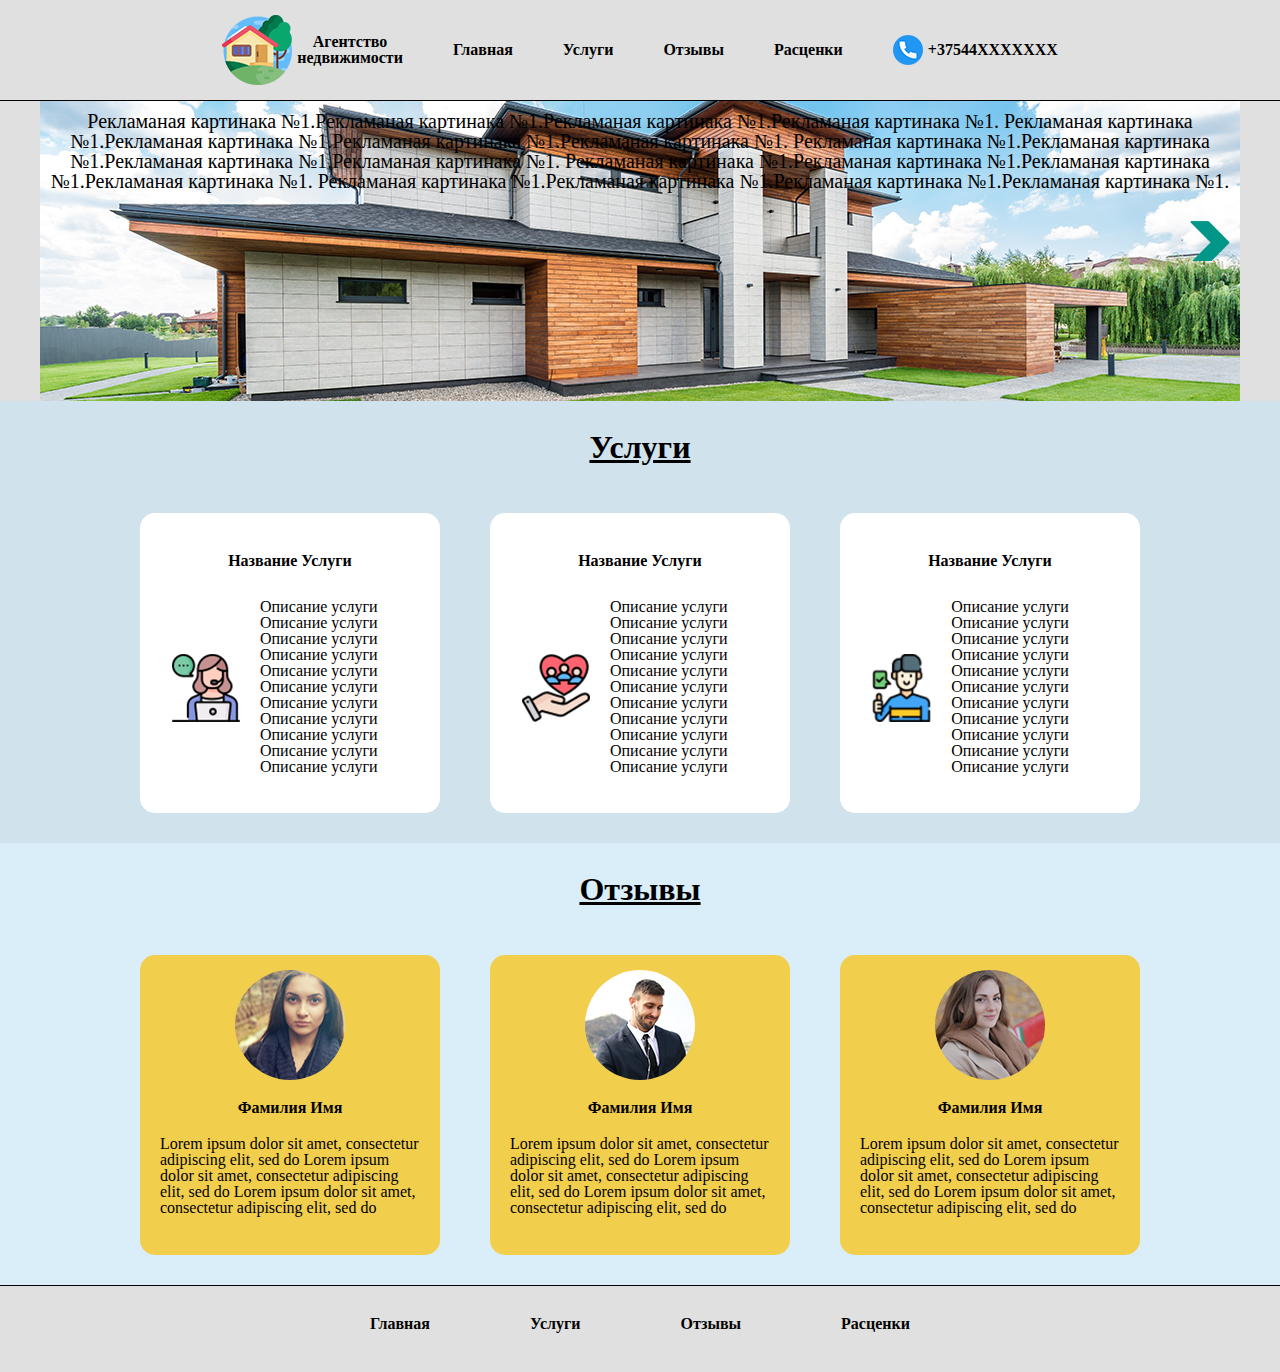
<file: index.html>
<!DOCTYPE html>
<html lang="en">
<head>
    <meta charset="UTF-8">
    <meta name="viewport" content="width=device-width, initial-scale=1.0">
    <link rel="stylesheet" href="./style/reset.css">
    <link rel="stylesheet" href="./style/nav.css">
    <link rel="stylesheet" href="./style/slide.css">
    <link rel="stylesheet" href="./style/services.css">
    <link rel="stylesheet" href="./style/reviews.css">
    <link rel="stylesheet" href="./style/footer.css">
    <title>Агенство недвижимости</title>
</head>
<body>
    <header>
        <div class="container">
            <nav>
                <div class="nav__menu">
                    <div class="logo">
                        <img src="./img/nav/logo.png" alt="logo">
                        <h1>Агентство<br> недвижимости</h1>
                    </div>
                    <div class="menu">
                        <a href="./index.html">Главная</a>
                        <a href="./service.html">Услуги</a>
                        <a href="#">Отзывы</a>
                        <a href="./price.html">Расценки</a>
                        <a href="tel:+37544XXXXXXX">
                        <div class="menu__tel">
                            <img src="./img/nav/tel.png" alt="phone">
                            <span>+37544XXXXXXX</span>
                        </div>
                        </a>
                    </div>
                    <div class="burger__menu">
                        <img class="open_burg_menu" src="./img/nav/burger_menu.png" alt="close_bg">
                        <img class="close_burg_menu" src="./img/nav/close_bgm.png" alt="open_bg">
                    </div>
                </div>
        
                <div class="bg_menu-list">
                    <a href="./index.html">Главная</a>
                    <a href="./service.html">Услуги</a>
                    <a href="#">Отзывы</a>
                    <a href="./price.html">Расценки</a>
                    <a href="tel:+37544XXXXXXX">
                    <div class="menu__tel">
                    <img src="./img/nav/tel.png" alt="phone">
                    <span>+37544XXXXXXX</span>
                    </div>
                    </a>
                </div>

            </nav>
        </div><!--container-->
    </header>

    <section class="slider">
        <div class="container">
            <div class="slider__window">
                <div class="slider__line">
                    <div class="slide slide_1">
                        <p>Рекламаная картинака №1.Рекламаная картинака №1.Рекламаная картинака №1.Рекламаная картинака №1.
                            Рекламаная картинака №1.Рекламаная картинака №1.Рекламаная картинака №1.Рекламаная картинака №1.
                            Рекламаная картинака №1.Рекламаная картинака №1.Рекламаная картинака №1.Рекламаная картинака №1.
                            Рекламаная картинака №1.Рекламаная картинака №1.Рекламаная картинака №1.Рекламаная картинака №1.
                            Рекламаная картинака №1.Рекламаная картинака №1.Рекламаная картинака №1.Рекламаная картинака №1.
                        </p>
                        <span class="arrow__right"></span>
                    </div>

                    <div class="slide slide_2">
                        <p>Рекламаная картинака №2.Рекламаная картинака №2.Рекламаная картинака №2.Рекламаная картинака №1.
                            Рекламаная картинака №2.Рекламаная картинака №2.Рекламаная картинака №2.Рекламаная картинака №1.
                            Рекламаная картинака №2.Рекламаная картинака №2.Рекламаная картинака №2.Рекламаная картинака №1.
                            Рекламаная картинака №2.Рекламаная картинака №2.Рекламаная картинака №2.Рекламаная картинака №1.
                            Рекламаная картинака №2.Рекламаная картинака №2.Рекламаная картинака №2.Рекламаная картинака №2.
                        </p>
                        <span class="arrow__left"></span>
                        <span class="arrow__right"></span>
                    </div>

                    <div class="slide slide_3">
                        <p>Рекламаная картинака №3.Рекламаная картинака №3.Рекламаная картинака №3.Рекламаная картинака №3.
                            Рекламаная картинака №3.Рекламаная картинака №3.Рекламаная картинака №3.Рекламаная картинака №3.
                            Рекламаная картинака №3.Рекламаная картинака №3.Рекламаная картинака №3.Рекламаная картинака №3.
                            Рекламаная картинака №3.Рекламаная картинака №3.Рекламаная картинака №3.Рекламаная картинака №3.
                            Рекламаная картинака №3.Рекламаная картинака №3.Рекламаная картинака №3.Рекламаная картинака №3.
                        </p>
                        <span class="arrow__left"></span>
                        <span class="arrow__right"></span>
                    </div>

                    <div class="slide slide_4">
                        <p>Рекламаная картинака №4.Рекламаная картинака №4.Рекламаная картинака №4.Рекламаная картинака №4.
                            Рекламаная картинака №4.Рекламаная картинака №4.Рекламаная картинака №4.Рекламаная картинака №4.
                            Рекламаная картинака №4.Рекламаная картинака №4.Рекламаная картинака №4.Рекламаная картинака №4.
                            Рекламаная картинака №4.Рекламаная картинака №4.Рекламаная картинака №4.Рекламаная картинака №4.
                            Рекламаная картинака №4.Рекламаная картинака №4.Рекламаная картинака №4.Рекламаная картинака №4.
                        </p>
                        <span class="arrow__left"></span>
                    </div>

                </div><!--silde__line-->
            </div><!--slider__window-->
        </div><!--container-->
    </section>

    <section class="services">
        <div class="container">
            <h2>Услуги</h2>
            <div class="services__container">

                <a href="./service.html">
                <div class="services__item">
                    <p>Название Услуги</p>
                    <div class="item__container">
                        <img src="./img/services/service_1.png" alt="services__item">
                        <span>Описание услуги Описание услуги Описание услуги Описание услуги
                            Описание услуги Описание услуги Описание услуги Описание услуги
                            Описание услуги Описание услуги Описание услуги Описание услуги
                        </span>
                    </div>
                </div>
                </a>

                <a href="./service.html">
                    <div class="services__item">
                        <p>Название Услуги</p>
                        <div class="item__container">
                            <img src="./img/services/service_2.png" alt="services__item">
                            <span>Описание услуги Описание услуги Описание услуги Описание услуги
                                Описание услуги Описание услуги Описание услуги Описание услуги
                                Описание услуги Описание услуги Описание услуги Описание услуги
                            </span>
                        </div>
                    </div>
                    </a>

                    <a href="./service.html">
                        <div class="services__item">
                            <p>Название Услуги</p>
                            <div class="item__container">
                                <img src="./img/services/service_3.png" alt="services__item">
                                <span>Описание услуги Описание услуги Описание услуги Описание услуги
                                    Описание услуги Описание услуги Описание услуги Описание услуги
                                    Описание услуги Описание услуги Описание услуги Описание услуги
                                </span>
                            </div>
                        </div>
                        </a>

            </div>
        </div><!--container-->
    </section>

    <section class="reviews">
        <div class="container">
            <h2>Отзывы</h2>
            <div class="reviews__container">

                <div class="reviews__item">
                    <div class="foto__client client_one"></div>
                    <p>Фамилия Имя</p>
                    <span>Lorem ipsum dolor sit amet, consectetur adipiscing elit, sed do
                        Lorem ipsum dolor sit amet, consectetur adipiscing elit, sed do
                        Lorem ipsum dolor sit amet, consectetur adipiscing elit, sed do
                    </span>
                </div>

                <div class="reviews__item">
                    <div class="foto__client client_two"></div>
                    <p>Фамилия Имя</p>
                    <span>Lorem ipsum dolor sit amet, consectetur adipiscing elit, sed do
                        Lorem ipsum dolor sit amet, consectetur adipiscing elit, sed do
                        Lorem ipsum dolor sit amet, consectetur adipiscing elit, sed do
                    </span>
                </div>

                <div class="reviews__item">
                    <div class="foto__client client_tree"></div>
                    <p>Фамилия Имя</p>
                    <span>Lorem ipsum dolor sit amet, consectetur adipiscing elit, sed do
                        Lorem ipsum dolor sit amet, consectetur adipiscing elit, sed do
                        Lorem ipsum dolor sit amet, consectetur adipiscing elit, sed do
                    </span>
                </div>

            </div><!--reviews__container-->
        </div><!--container-->
    </section>

    <footer>
        <div class="container">
            <div class="footer__menu">
                <a href="./index.html">Главная</a>
                <a href="./service.html">Услуги</a>
                <a href="#">Отзывы</a>
                <a href="./price.html">Расценки</a>
            </div>
        </div>
    </footer>

    <script src="script.js"></script>
</body>
</html>
</file>
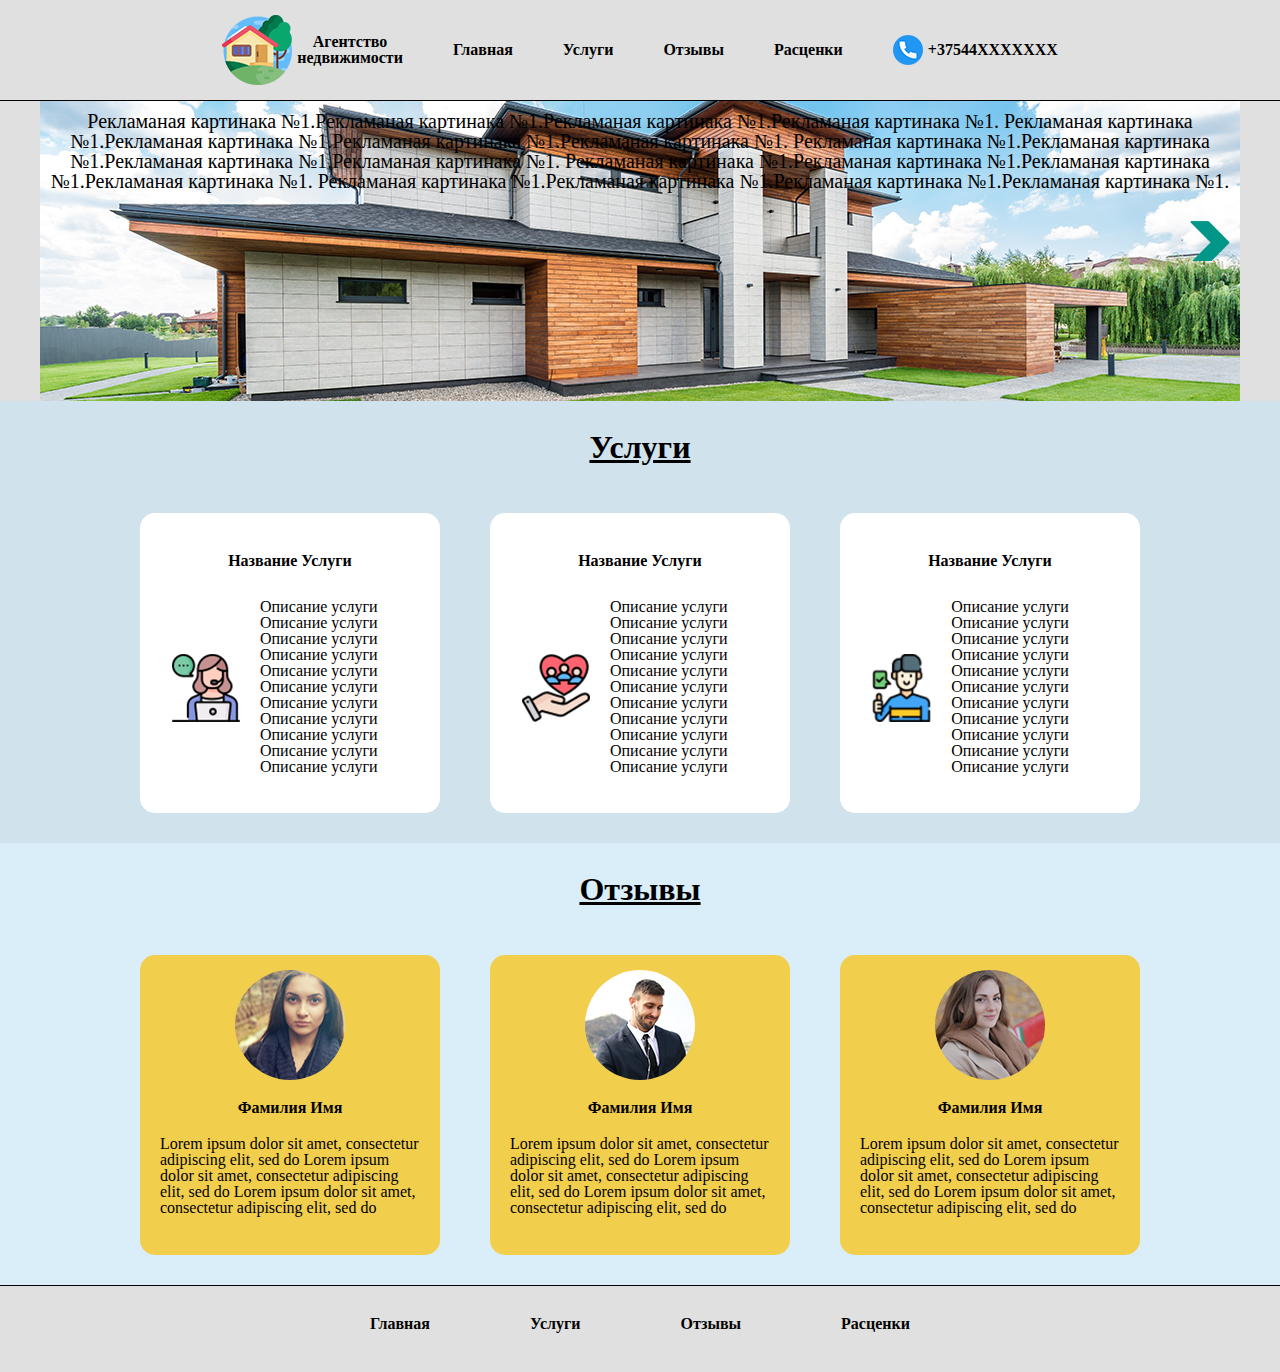
<file: home.html>
<!DOCTYPE html>
<html lang="en">
<head>
    <meta charset="UTF-8">
    <meta name="viewport" content="width=device-width, initial-scale=1.0">
    <link rel="stylesheet" href="./style/reset.css">
    <link rel="stylesheet" href="./style/nav.css">
    <link rel="stylesheet" href="./style/slide.css">
    <link rel="stylesheet" href="./style/services.css">
    <link rel="stylesheet" href="./style/reviews.css">
    <link rel="stylesheet" href="./style/footer.css">
    <title>Агенство недвижимости</title>
</head>
<body>
    <header>
        <div class="container">
            <nav>
                <div class="nav__menu">
                    <div class="logo">
                        <img src="./img/nav/logo.png" alt="logo">
                        <h1>Агентство<br> недвижимости</h1>
                    </div>
                    <div class="menu">
                        <a href="./home.html">Главная</a>
                        <a href="./service.html">Услуги</a>
                        <a href="#">Отзывы</a>
                        <a href="./price.html">Расценки</a>
                        <a href="tel:+37544XXXXXXX">
                        <div class="menu__tel">
                            <img src="./img/nav/tel.png" alt="phone">
                            <span>+37544XXXXXXX</span>
                        </div>
                        </a>
                    </div>
                    <div class="burger__menu">
                        <img class="open_burg_menu" src="./img/nav/burger_menu.png" alt="close_bg">
                        <img class="close_burg_menu" src="./img/nav/close_bgm.png" alt="open_bg">
                    </div>
                </div>
        
                <div class="bg_menu-list">
                    <a href="./home.html">Главная</a>
                    <a href="./service.html">Услуги</a>
                    <a href="#">Отзывы</a>
                    <a href="./price.html">Расценки</a>
                    <a href="tel:+37544XXXXXXX">
                    <div class="menu__tel">
                    <img src="./img/nav/tel.png" alt="phone">
                    <span>+37544XXXXXXX</span>
                    </div>
                    </a>
                </div>

            </nav>
        </div><!--container-->
    </header>

    <section class="slider">
        <div class="container">
            <div class="slider__window">
                <div class="slider__line">
                    <div class="slide slide_1">
                        <p>Рекламаная картинака №1.Рекламаная картинака №1.Рекламаная картинака №1.Рекламаная картинака №1.
                            Рекламаная картинака №1.Рекламаная картинака №1.Рекламаная картинака №1.Рекламаная картинака №1.
                            Рекламаная картинака №1.Рекламаная картинака №1.Рекламаная картинака №1.Рекламаная картинака №1.
                            Рекламаная картинака №1.Рекламаная картинака №1.Рекламаная картинака №1.Рекламаная картинака №1.
                            Рекламаная картинака №1.Рекламаная картинака №1.Рекламаная картинака №1.Рекламаная картинака №1.
                        </p>
                        <span class="arrow__right"></span>
                    </div>

                    <div class="slide slide_2">
                        <p>Рекламаная картинака №2.Рекламаная картинака №2.Рекламаная картинака №2.Рекламаная картинака №1.
                            Рекламаная картинака №2.Рекламаная картинака №2.Рекламаная картинака №2.Рекламаная картинака №1.
                            Рекламаная картинака №2.Рекламаная картинака №2.Рекламаная картинака №2.Рекламаная картинака №1.
                            Рекламаная картинака №2.Рекламаная картинака №2.Рекламаная картинака №2.Рекламаная картинака №1.
                            Рекламаная картинака №2.Рекламаная картинака №2.Рекламаная картинака №2.Рекламаная картинака №2.
                        </p>
                        <span class="arrow__left"></span>
                        <span class="arrow__right"></span>
                    </div>

                    <div class="slide slide_3">
                        <p>Рекламаная картинака №3.Рекламаная картинака №3.Рекламаная картинака №3.Рекламаная картинака №3.
                            Рекламаная картинака №3.Рекламаная картинака №3.Рекламаная картинака №3.Рекламаная картинака №3.
                            Рекламаная картинака №3.Рекламаная картинака №3.Рекламаная картинака №3.Рекламаная картинака №3.
                            Рекламаная картинака №3.Рекламаная картинака №3.Рекламаная картинака №3.Рекламаная картинака №3.
                            Рекламаная картинака №3.Рекламаная картинака №3.Рекламаная картинака №3.Рекламаная картинака №3.
                        </p>
                        <span class="arrow__left"></span>
                        <span class="arrow__right"></span>
                    </div>

                    <div class="slide slide_4">
                        <p>Рекламаная картинака №4.Рекламаная картинака №4.Рекламаная картинака №4.Рекламаная картинака №4.
                            Рекламаная картинака №4.Рекламаная картинака №4.Рекламаная картинака №4.Рекламаная картинака №4.
                            Рекламаная картинака №4.Рекламаная картинака №4.Рекламаная картинака №4.Рекламаная картинака №4.
                            Рекламаная картинака №4.Рекламаная картинака №4.Рекламаная картинака №4.Рекламаная картинака №4.
                            Рекламаная картинака №4.Рекламаная картинака №4.Рекламаная картинака №4.Рекламаная картинака №4.
                        </p>
                        <span class="arrow__left"></span>
                    </div>

                </div><!--silde__line-->
            </div><!--slider__window-->
        </div><!--container-->
    </section>

    <section class="services">
        <div class="container">
            <h2>Услуги</h2>
            <div class="services__container">

                <a href="./service.html">
                <div class="services__item">
                    <p>Название Услуги</p>
                    <div class="item__container">
                        <img src="./img/services/service_1.png" alt="services__item">
                        <span>Описание услуги Описание услуги Описание услуги Описание услуги
                            Описание услуги Описание услуги Описание услуги Описание услуги
                            Описание услуги Описание услуги Описание услуги Описание услуги
                        </span>
                    </div>
                </div>
                </a>

                <a href="./service.html">
                    <div class="services__item">
                        <p>Название Услуги</p>
                        <div class="item__container">
                            <img src="./img/services/service_2.png" alt="services__item">
                            <span>Описание услуги Описание услуги Описание услуги Описание услуги
                                Описание услуги Описание услуги Описание услуги Описание услуги
                                Описание услуги Описание услуги Описание услуги Описание услуги
                            </span>
                        </div>
                    </div>
                    </a>

                    <a href="./service.html">
                        <div class="services__item">
                            <p>Название Услуги</p>
                            <div class="item__container">
                                <img src="./img/services/service_3.png" alt="services__item">
                                <span>Описание услуги Описание услуги Описание услуги Описание услуги
                                    Описание услуги Описание услуги Описание услуги Описание услуги
                                    Описание услуги Описание услуги Описание услуги Описание услуги
                                </span>
                            </div>
                        </div>
                        </a>

            </div>
        </div><!--container-->
    </section>

    <section class="reviews">
        <div class="container">
            <h2>Отзывы</h2>
            <div class="reviews__container">

                <div class="reviews__item">
                    <div class="foto__client client_one"></div>
                    <p>Фамилия Имя</p>
                    <span>Lorem ipsum dolor sit amet, consectetur adipiscing elit, sed do
                        Lorem ipsum dolor sit amet, consectetur adipiscing elit, sed do
                        Lorem ipsum dolor sit amet, consectetur adipiscing elit, sed do
                    </span>
                </div>

                <div class="reviews__item">
                    <div class="foto__client client_two"></div>
                    <p>Фамилия Имя</p>
                    <span>Lorem ipsum dolor sit amet, consectetur adipiscing elit, sed do
                        Lorem ipsum dolor sit amet, consectetur adipiscing elit, sed do
                        Lorem ipsum dolor sit amet, consectetur adipiscing elit, sed do
                    </span>
                </div>

                <div class="reviews__item">
                    <div class="foto__client client_tree"></div>
                    <p>Фамилия Имя</p>
                    <span>Lorem ipsum dolor sit amet, consectetur adipiscing elit, sed do
                        Lorem ipsum dolor sit amet, consectetur adipiscing elit, sed do
                        Lorem ipsum dolor sit amet, consectetur adipiscing elit, sed do
                    </span>
                </div>

            </div><!--reviews__container-->
        </div><!--container-->
    </section>

    <footer>
        <div class="container">
            <div class="footer__menu">
                <a href="./home.html">Главная</a>
                <a href="./service.html">Услуги</a>
                <a href="#">Отзывы</a>
                <a href="./price.html">Расценки</a>
            </div>
        </div>
    </footer>

    <script src="script.js"></script>
</body>
</html>
</file>
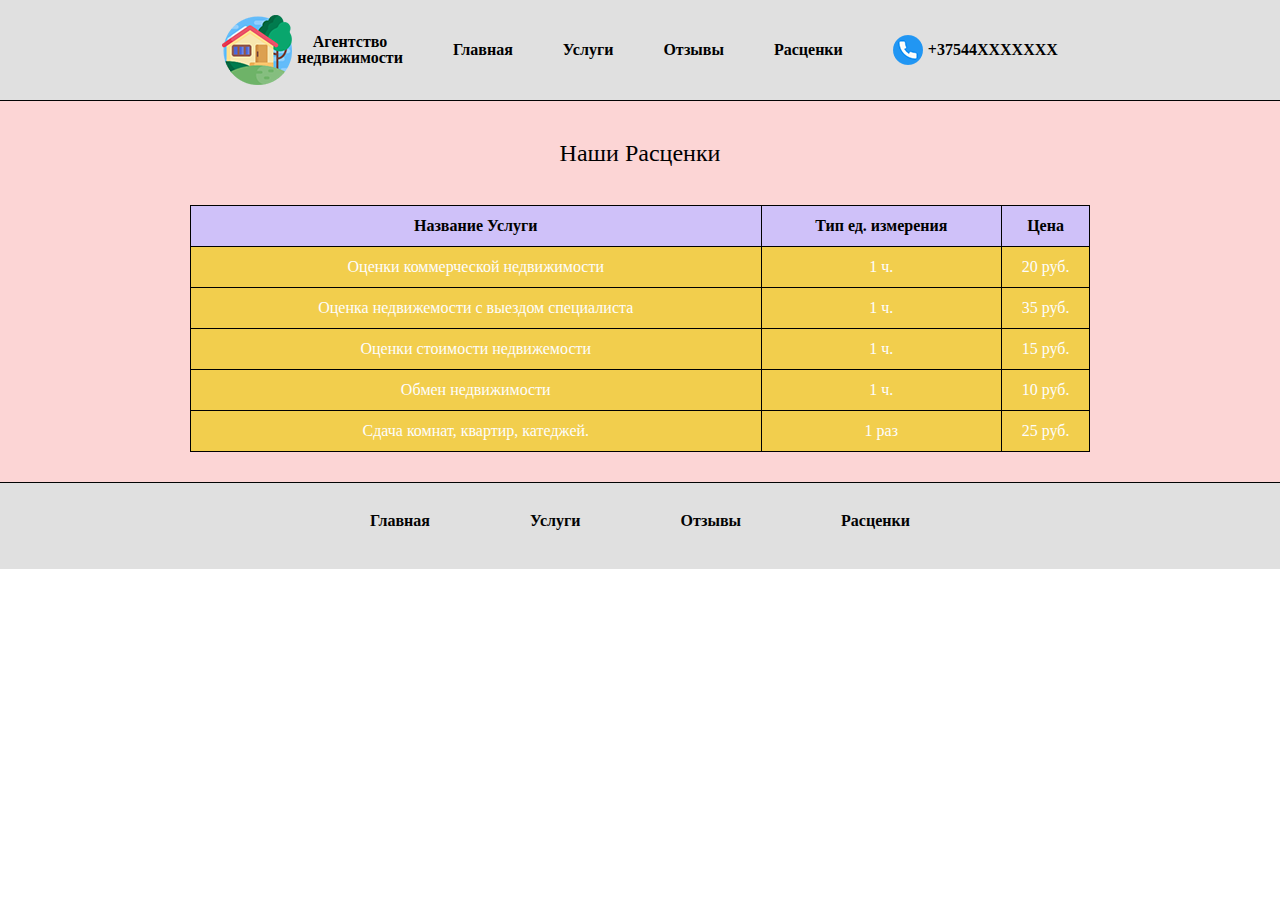
<file: price.html>
<!DOCTYPE html>
<html lang="en">
<head>
    <meta charset="UTF-8">
    <meta name="viewport" content="width=device-width, initial-scale=1.0">
    <link rel="stylesheet" href="./style/reset.css">
    <link rel="stylesheet" href="./style/nav.css">
    <link rel="stylesheet" href="./style/footer.css">
    <link rel="stylesheet" href="./style/price.css">
    <title>Наши Услуги</title>
</head>
<body>
    <header>
        <div class="container">
            <nav>
                <div class="nav__menu">
                    <div class="logo">
                        <img src="./img/nav/logo.png" alt="logo">
                        <h1>Агентство<br> недвижимости</h1>
                    </div>
                    <div class="menu">
                        <a href="./index.html">Главная</a>
                        <a href="./service.html">Услуги</a>
                        <a href="#">Отзывы</a>
                        <a href="./price.html">Расценки</a>
                        <a href="tel:+37544XXXXXXX">
                        <div class="menu__tel">
                            <img src="./img/nav/tel.png" alt="phone">
                            <span>+37544XXXXXXX</span>
                        </div>
                        </a>
                    </div>
                    <div class="burger__menu">
                        <img class="open_burg_menu" src="./img/nav/burger_menu.png" alt="close_bg">
                        <img class="close_burg_menu" src="./img/nav/close_bgm.png" alt="open_bg">
                    </div>
                </div>
        
                <div class="bg_menu-list">
                    <a href="./index.html">Главная</a>
                    <a href="./service.html">Услуги</a>
                    <a href="#">Отзывы</a>
                    <a href="./price.html">Расценки</a>
                    <a href="tel:+37544XXXXXXX">
                    <div class="menu__tel">
                    <img src="./img/nav/tel.png" alt="phone">
                    <span>+37544XXXXXXX</span>
                    </div>
                    </a>
                </div>

            </nav>
        </div><!--container-->
    </header>
    
    <section class="price">
        <div class="container">
            <h2>Наши Расценки</h2>
            <table>
                <thead>
                    <tr><th>Название Услуги</th><th>Тип ед. измерения</th><th>Цена</th></tr></thead>
                <tbody>
                    <tr><td>Оценки коммерческой недвижимости</td><td>1 ч.</td><td>20 руб.</td></tr>
                    <tr><td>Оценка недвижемости с выездом специалиста</td><td>1 ч.</td><td>35 руб.</td></tr>
                    <tr><td>Оценки стоимости недвижемости</td><td>1 ч.</td><td>15 руб.</td></tr>
                    <tr><td>Обмен недвижимости</td><td>1 ч.</td><td>10 руб.</td></tr>
                    <tr><td>Сдача комнат, квартир, катеджей.</td><td>1 раз</td><td>25 руб.</td></tr>
                </tbody>
            </table>
        </div><!--container-->
    </section>

    <footer>
        <div class="container">
            <div class="footer__menu">
                <a href="./index.html">Главная</a>
                <a href="./service.html">Услуги</a>
                <a href="#">Отзывы</a>
                <a href="./price.html">Расценки</a>
            </div>
        </div>
    </footer>

    <script src="script.js"></script>
</body>
</html>
</file>
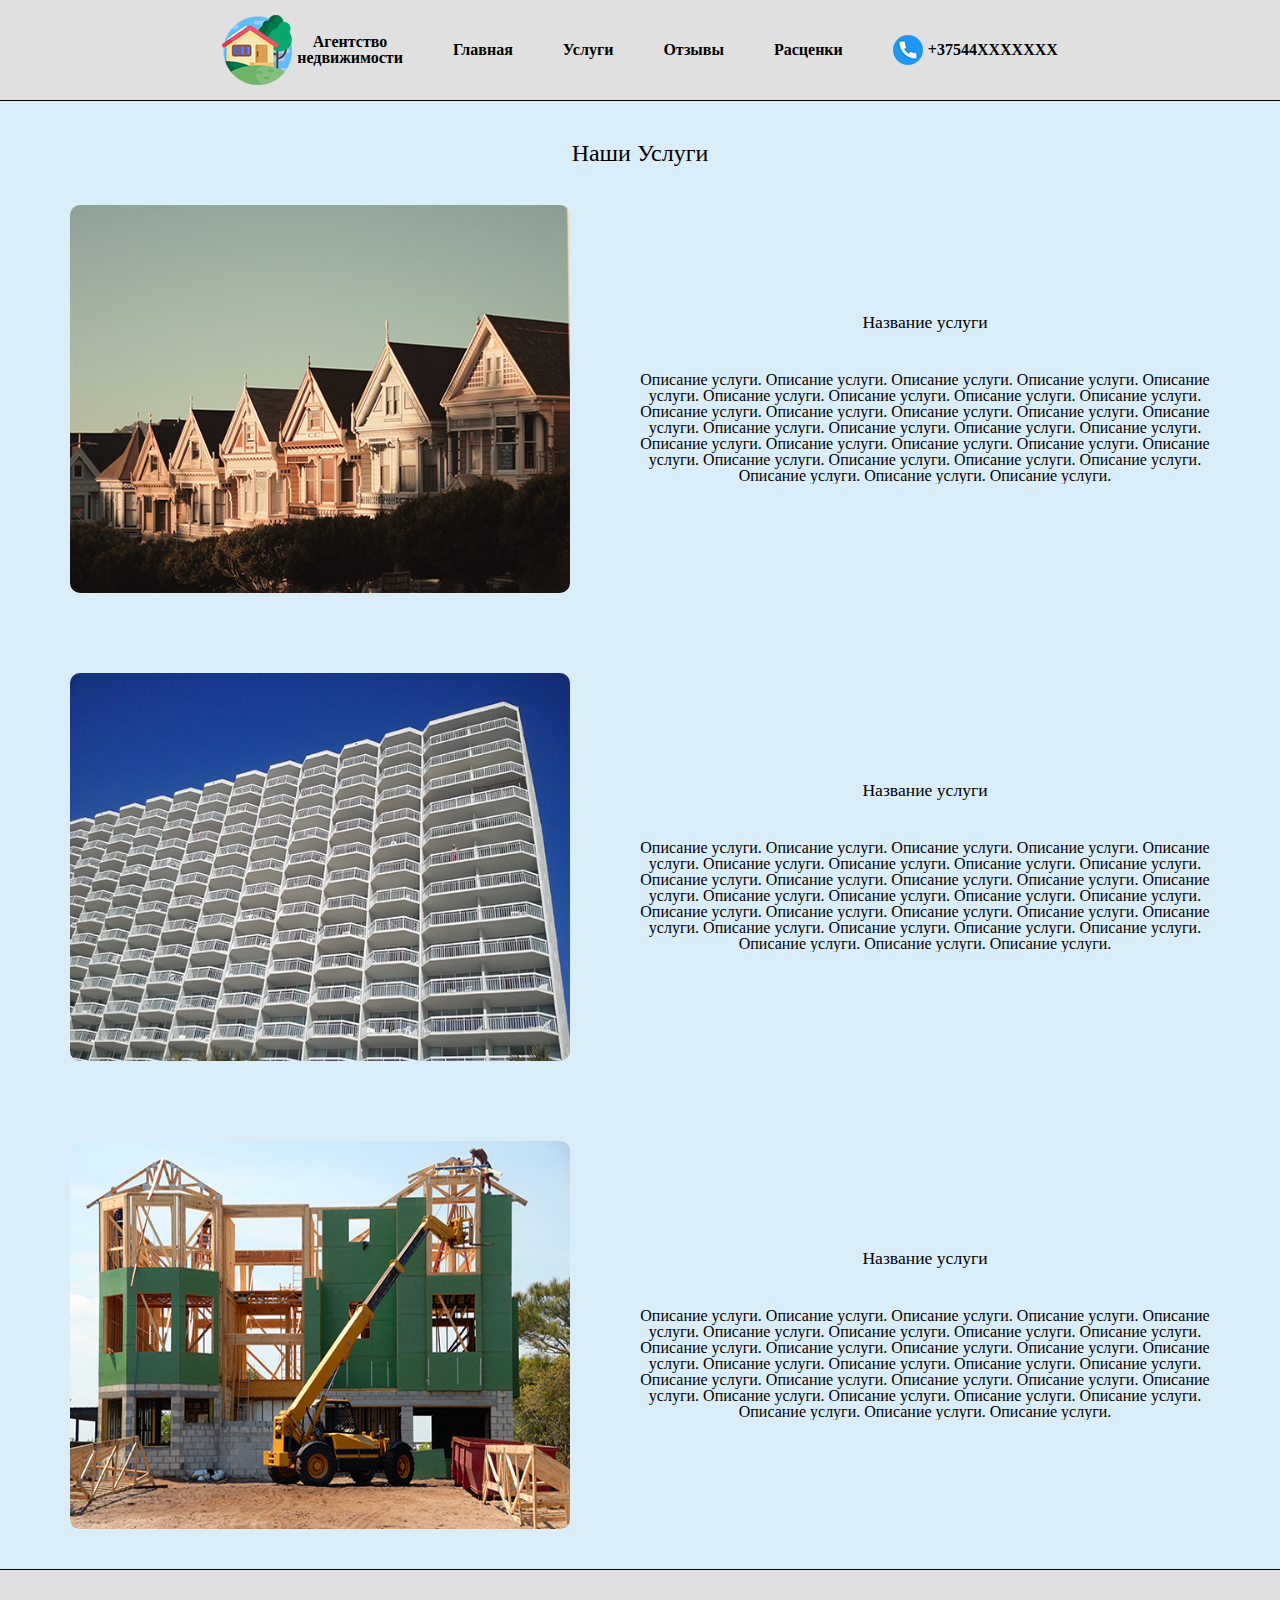
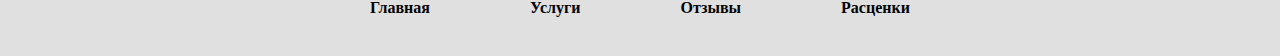
<file: service.html>
<!DOCTYPE html>
<html lang="en">
<head>
    <meta charset="UTF-8">
    <meta name="viewport" content="width=device-width, initial-scale=1.0">
    <link rel="stylesheet" href="./style/reset.css">
    <link rel="stylesheet" href="./style/nav.css">
    <link rel="stylesheet" href="./style/footer.css">
    <link rel="stylesheet" href="./style/our_service.css">
    <title>Наши Услуги</title>
</head>
<body>
    <header>
        <div class="container">
            <nav>
                <div class="nav__menu">
                    <div class="logo">
                        <img src="./img/nav/logo.png" alt="logo">
                        <h1>Агентство<br> недвижимости</h1>
                    </div>
                    <div class="menu">
                        <a href="./index.html">Главная</a>
                        <a href="./service.html">Услуги</a>
                        <a href="#">Отзывы</a>
                        <a href="./price.html">Расценки</a>
                        <a href="tel:+37544XXXXXXX">
                        <div class="menu__tel">
                            <img src="./img/nav/tel.png" alt="phone">
                            <span>+37544XXXXXXX</span>
                        </div>
                        </a>
                    </div>
                    <div class="burger__menu">
                        <img class="open_burg_menu" src="./img/nav/burger_menu.png" alt="close_bg">
                        <img class="close_burg_menu" src="./img/nav/close_bgm.png" alt="open_bg">
                    </div>
                </div>
        
                <div class="bg_menu-list">
                    <a href="./index.html">Главная</a>
                    <a href="./service.html">Услуги</a>
                    <a href="#">Отзывы</a>
                    <a href="./price.html">Расценки</a>
                    <a href="tel:+37544XXXXXXX">
                    <div class="menu__tel">
                    <img src="./img/nav/tel.png" alt="phone">
                    <span>+37544XXXXXXX</span>
                    </div>
                    </a>
                </div>

            </nav>
        </div><!--container-->
    </header>
    
    <section class="our__service">
        <div class="container">
            <h2>Наши Услуги</h2>

            <div class="our__service_container">
                <img src="./img/our_service/service_item_1.png" alt="foto_service">
                <div class="our__service_item">
                    <p>Название услуги</p>
                    <span>Описание услуги. Описание услуги. Описание услуги.
                         Описание услуги. Описание услуги. Описание услуги. Описание услуги.
                          Описание услуги. Описание услуги. Описание услуги. Описание услуги.
                           Описание услуги. Описание услуги. Описание услуги. Описание услуги.
                            Описание услуги. Описание услуги. Описание услуги. Описание услуги. 
                            Описание услуги. Описание услуги. Описание услуги. Описание услуги.
                             Описание услуги. Описание услуги. Описание услуги. Описание услуги.
                              Описание услуги. Описание услуги. Описание услуги. </span>
                </div>
            </div><!--our__service_container-->

            <div class="our__service_container">
                <img src="./img/our_service/service_item_2.png" alt="foto_service">
                <div class="our__service_item">
                    <p>Название услуги</p>
                    <span>Описание услуги. Описание услуги. Описание услуги.
                         Описание услуги. Описание услуги. Описание услуги. Описание услуги.
                          Описание услуги. Описание услуги. Описание услуги. Описание услуги.
                           Описание услуги. Описание услуги. Описание услуги. Описание услуги.
                            Описание услуги. Описание услуги. Описание услуги. Описание услуги. 
                            Описание услуги. Описание услуги. Описание услуги. Описание услуги.
                             Описание услуги. Описание услуги. Описание услуги. Описание услуги.
                              Описание услуги. Описание услуги. Описание услуги. </span>
                </div>
            </div><!--our__service_container-->

            <div class="our__service_container">
                <img src="./img/our_service/service_item_3.png" alt="foto_service">
                <div class="our__service_item">
                    <p>Название услуги</p>
                    <span>Описание услуги. Описание услуги. Описание услуги.
                         Описание услуги. Описание услуги. Описание услуги. Описание услуги.
                          Описание услуги. Описание услуги. Описание услуги. Описание услуги.
                           Описание услуги. Описание услуги. Описание услуги. Описание услуги.
                            Описание услуги. Описание услуги. Описание услуги. Описание услуги. 
                            Описание услуги. Описание услуги. Описание услуги. Описание услуги.
                             Описание услуги. Описание услуги. Описание услуги. Описание услуги.
                              Описание услуги. Описание услуги. Описание услуги. </span>
                </div>
            </div><!--our__service_container-->

        </div><!--container-->
    </section>

    <footer>
        <div class="container">
            <div class="footer__menu">
                <a href="./index.html">Главная</a>
                <a href="./service.html">Услуги</a>
                <a href="#">Отзывы</a>
                <a href="./price.html">Расценки</a>
            </div>
        </div>
    </footer>

    <script src="script.js"></script>
</body>
</html>
</file>
<file: style/nav.css>
header {
    width: 100%;
    background-color: #e0e0e0;
    border-bottom: 1px solid #030303;
    margin: auto;
}
.container {
    width: 1200px;
    margin: auto;
}
nav {
    display: flex;
    justify-content: center;
}
.nav__menu {
    height: 100px;
    display: inline-flex;
    flex-direction: row;
    align-items: center;
    justify-content: center;
}

.logo {
    display: flex;
    flex-direction: row;
    align-items: center;
}
.logo a {
    text-decoration: none;
}
.logo img {
    width: 70px;
    height: 70px;
}
.logo h1 {
    color: #000000;
    font-size: 1em;
    margin-left: 5px;
    font-weight: 700;
    text-align: center;
}

.menu {
    display: flex;
    flex-direction: row;
    gap: 50px;
    margin-left: 50px;
    align-items: center;
}
.menu a {
    text-decoration: none;
    color: #000000;
    font-size: 1em;
    font-weight: 600;
}

.menu a:hover {
    color: #f81616;
}

.menu__tel {
    display: flex;
    align-items: center;
}
.menu__tel img {
    width: 30px;
    height: 30px;
    margin-right: 5px;
}

.burger__menu{
    cursor: pointer;
    display: none;
    margin-left: 3rem;
}

.burger__menu img {
    width: 45px;
    height: 45px;
}
.open_burg_menu {
    display: block;
}
.close_burg_menu {
    display: none;
}

.bg_menu-list {
    transition: all 0.5s;
    display: none;
    flex-direction: column;
    gap: 15px;
    height: 200px;
    background-color: #e0e0e0;
    align-items: center;
    justify-content: center;
    width: 100%;
}
.bg_menu-list a {
    text-decoration: none;
    font-size: 1em;
    color: #030303;
    text-align: center;
    font-weight: 600;
}
.bg_menu-list a:hover{
    color: #f81616;
}

@media screen and (max-width: 1200px) {
    .container {
        width: 768px;
    }
    .menu {
        gap: 30px;
        margin-left: 30px;
    }
}

@media screen and (max-width: 1200px) {
    .container {
        width: 992px;
    }
}

@media screen and (max-width: 992px) {
    .container {
        width: 768px;
    }
    .menu {
        gap: 30px;
        margin-left: 30px;
    }
}

@media screen and (max-width: 768px) {
    .container {
        width: 320px;
    }
    .menu {
        display: none;
    }
    .burger__menu {
        display: block;
    }
}
</file>
<file: style/slide.css>
.slider {
    background-color: #e0e0e0;
}
.slider__window {
    margin: auto;
    width: 1200px;
    height: 300px;
    overflow: hidden;
}
.slider__line {
    transition: all 1s;
    display: flex;
    gap: 10px;
    width: 4840px;
    flex-direction: row;
}

.slide {
    width: 1200px;
    height: 300px;
    background-position: center;
    background-repeat: no-repeat;
    position: relative;
}
.slide_1 {
    background-image: url('../img/slider/slide_1.jpg');
    background-position-y: -180px;
}
.slide_2 {
    background-image: url('../img/slider/slide_2.jpg');
    background-position-y: -180px;
}
.slide_3 {
    background-image: url('../img/slider/slide_3.jpg');
}
.slide_4 {
    background-image: url('../img/slider/slide_4.jpg');
    background-position-y: 80%;
}
.slide p {
    font-size: 20px;
    margin: 10px;
    color: #000000;
    text-align: center;
}
.arrow__left {
    cursor: pointer;
    position: absolute;
    left: 10px;
    top: 40%;
    width: 40px;
    height: 40px;
    background-image: url('../img/slider/arrow_left.png');
}
.arrow__right {
    cursor: pointer;
    position: absolute;
    right: 10px;
    top: 40%;
    width: 40px;
    height: 40px;
    background-image: url('../img/slider/arrow_right.png');
}

@media screen and (max-width: 1200px) {
   .slider__window {
    width: 992px;
   }
   .slider__line {
    width: 4008px;
   }
   .slide{
    width: 992px;
   }
}

@media screen and (max-width: 992px) {
    .slider__window {
     width: 768px;
    }
    .slider__line{
        width: 3112px;
    }
    .slide{
     width: 768px;
    }
    .slide p {
        font-size: 1em;
    }
 }
 @media screen and (max-width: 768px) {
    .slider__window {
        width: 320px;
        height: 200px;
       }
       .slider__line{
           width: 1320px;
       }
       .slide{
        width: 320px;
        height: 200px;
       }
       .slide p {
        height: 50px;
        text-overflow: ellipsis;
        overflow: hidden;
       }
       .slide_1 {
        background-image: url('../img/slider/slide_1-320.jpg');
        background-position-y: 0;
        }
        .slide_2 {
            background-image: url('../img/slider/slide_2.-320jpg.jpg');
            background-position-y: 0;
        }
        .slide_3 {
            background-image: url('../img/slider/slide_3-320.jpg');
        }
        .slide_4 {
            background-image: url('../img/slider/slide_4-320.jpg');
            background-position-y: 0;
        }
 }
</file>
<file: style/services.css>
.services {
    background-color: #d0e3ed;
}

.services h2 {
    text-align: center;
    font-size: 2em;
    color: #000000;
    text-decoration: underline;
    font-weight: 600;
    padding-top: 30px;
}

.services__container {
    padding: 50px 0 30px 0;
    display: flex;
    flex-direction: row;
    justify-content: center;
    gap: 50px;
}

.services__item {
    width: 300px;
    height: 300px;
    border-radius: 15px;
    background-color: #ffffff;
}

.services__item p {
    text-align: center;
    padding-top: 40px;
    margin-bottom: 30px;
    font-size: 1em;
    color: #000000;
    font-weight: 600;
}
.item__container {
    display: flex;
    flex-direction: row;
    align-items: center;
    gap: 20px;
}

.item__container img {
    margin-left: 2rem;
    width: 68px;
    height: 68px;
}
.item__container span {
    text-overflow: ellipsis;
    overflow: hidden;
    font-size: 1em;
    color: #000000;
    font-weight: 400;
    height: 177px;
}

a {
    text-decoration: none;
}


@media screen and (max-width: 1200px) {
    .services__container {
        gap: 40px;
    }
}

@media screen and (max-width: 992px) {
    .services__container {
        flex-direction: column;
        align-items: center;
    }
}
</file>
<file: style/reviews.css>
.reviews {
    background-color: #daeef9;
}
.reviews h2 {
    text-align: center;
    font-size: 2em;
    color: #000000;
    text-decoration: underline;
    font-weight: 600;
    padding-top: 30px;
}

.reviews__container {
    padding: 50px 0 30px 0;
    display: flex;
    flex-direction: row;
    justify-content: center;
    gap: 50px;
}

.reviews__item {
    background-color: #f2ce4d;
    width: 300px;
    height: 300px;
    border-radius: 15px;
    display: flex;
    flex-direction: column;
    align-items: center;
}
.reviews__item p  {
    color: #000000;
    font-size: 1em;
    font-weight: 600;
    margin: 20px 0;
}
.reviews__item span {
    color: #000000;
    font-size: 1em;
    font-weight: 400;
    margin: 0 20px;
}

.foto__client {
    margin-top: 15px;
    width: 110px;
    height: 110px;
    border-radius: 50%;
    background-position: center;
}

.client_one {
    background-image: url('../img/reviews/client_1.jpg');
}
.client_two {
    background-image: url('../img/reviews/client_2.jpg');
    background-position-y: 35%;
}
.client_tree {
    background-image: url('../img/reviews/client_3.jpg');
    background-position-y: 35%;
}


@media screen and (max-width: 1200px) {
    .reviews__container {
        gap: 40px;
    }
}

@media screen and (max-width: 992px) {
    .reviews__container {
        flex-direction: column;
        align-items: center;
    }
}
</file>
<file: style/footer.css>
footer {
    background-color: #e0e0e0;
    border-top: 1px solid #030303;
}

.footer__menu {
    margin-top: 30px;
    padding-bottom: 40px;
    display: flex;
    flex-direction: row;
    justify-content: center;
    gap: 100px;
}
.footer__menu a {
    text-decoration: none;
    color: #030303;
    font-size: 1em;
    font-weight: 700;
}

.footer__menu a:hover {
    color: #f81616;
}

@media screen and (max-width: 992px) {
    .footer__menu {
        gap: 40px
    }
}

@media screen and (max-width: 768px) {
    .footer__menu {
        flex-direction: column;
        align-items: center;
    }
}
</file>
<file: style/price.css>
.price {
    background-color: #fcd5d5;
    padding-bottom: 30px;
}
.price h2 {
    text-align: center;
    font-size: 1.5em;
    color: #000000;
    font-weight: 500;
    padding-top: 40px;
    margin-bottom: 40px;
}
table {
    margin: auto;
    width: 900px;
    border: 1px solid #000000;
    padding-bottom: 30px;
}
th {
    vertical-align: middle;
    height: 40px;
    border: 1px solid #000000;
    color: #000000;
    font-size: 1em;
    font-weight: 700;
    background-color: #cfc1f9;
}
td {
    border: 1px solid #000000;
    font-size: 1em;
    font-weight: 400;
    height: 40px;
    vertical-align: middle;
    text-align: center;
    color: #fdfdfd;
    background-color: #f2ce4d;
}   


@media screen and (max-width: 992px) {
    table{
        width: 768px;
    }
}

@media screen and (max-width: 768px) {
    table{
        width: 320px;
    }
}
</file>
<file: style/our_service.css>
.our__service {
    background-color: #daeef9;
}
.our__service h2 {
    text-align: center;
    font-size: 1.5em;
    color: #000000;
    font-weight: 500;
    padding-top: 40px;
}
.our__service_container {
    margin-top: 40px;
    padding-bottom: 40px;
    display: flex;
    flex-direction: row;
    align-items: center;
    gap: 40px;
}

.our__service_container img {
    margin-left: 30px;
    width: 500px;
    height: 388px;
    border-radius: 10px;
}
.our__service_item  {
    display: flex;
    flex-direction: column;
    align-items: center;
    text-align: center;
}
.our__service_item p {
    font-size: 1.1em;
    color: #000000;
    font-weight: 500;
    margin-bottom: 40px;
}
.our__service_item  span {
    font-size: 1em;
    color: #000000;
    font-weight: 400;
    margin: 0 15px;
    overflow: hidden;
    text-overflow: ellipsis;
}



@media screen and (max-width: 992px) {
    .our__service_container img {
        width: 390px;
        margin-left: 0;
    }
}
@media screen and (max-width: 768px) {
    .our__service_container {
        flex-direction: column-reverse;
        justify-content: center;
    }
    .our__service_container img {
        width: 320px;
        height: 300px;
    }
}
</file>
